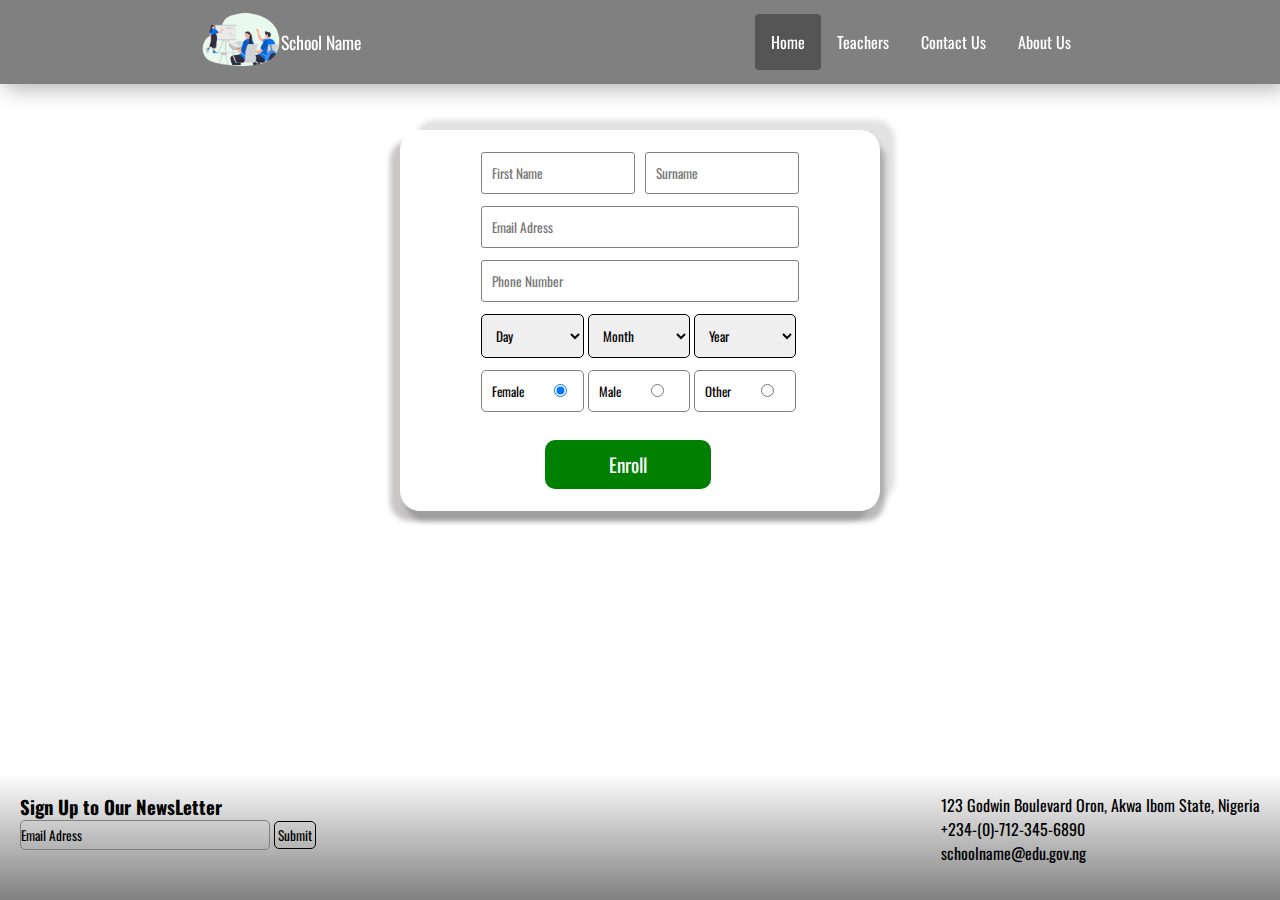
<file: form.html>
<!DOCTYPE html>
<html lang="en">
<head>
    <meta charset="UTF-8">
    <meta http-equiv="X-UA-Compatible" content="IE=edge">
    <meta name="viewport" content="width=device-width, initial-scale=1.0">
    <title>Enrol Now</title>
    <link rel="stylesheet" href="./CSS/style.css">
    <link rel="shortcut icon" href="images/Back-to-school.png" type="image/x-icon">
    <link rel="stylesheet" href="./CSS/form.css">
    <link rel="stylesheet" href="https://cdnjs.cloudflare.com/ajax/libs/font-awesome/6.2.0/css/all.css" integrity="sha512-HHsOC+h3najWR7OKiGZtfhFIEzg5VRIPde0kB0bG2QRidTQqf+sbfcxCTB16AcFB93xMjnBIKE29/MjdzXE+qw==" crossorigin="anonymous" referrerpolicy="no-referrer" />
    <script src="main.js" defer></script>
</head>
<body>
    <nav class="navbar">
        <div class="brand-title">
            <a href="index.html"><img src="Images/Classes.png" alt="Students in Class" id="school-logo"></a>
            School Name</div>
        <a href="#" class="toggle-button">
          <span class="bar"></span>
          <span class="bar"></span>
          <span class="bar"></span>
        </a>
        <div class="navbar-links">
          <ul>
            <li class="active"><a href="index.html">Home</a></li>
            <li><a href="teacher.html">Teachers</a></li>
            <li><a href="contact.html">Contact Us</a></li>
            <li><a href="about.html">About Us</a></li>
          </ul>
        </div>
    </nav>
    <div class="formContainer">
        <form action = "=" name="myForm" onsubmit="return(validate())">
            <table>
                <tr>
                    <td><input type="text" name="firstName" id="firstname" placeholder="First Name" required>
                    <input type="text" name="surName" id="surname" placeholder="Surname" required></td>
                </tr>
                <tr>
                    <td><input type="email" name="Email" id="mail" placeholder="Email Adress"  required></td>
                </tr>
                <tr>
                    <td><input type="tel" name="Tel" id="tel" placeholder="Phone Number" required></td>
                </tr>
                <tr>
                    <td>
                        <select id="day" name="DayofBirth">
                            <option value="-1" selected>Day</option>
                            <option value="1">1</option>
                            <option value="2">2</option>
                            <option value="3">3</option>
                            <option value="4">4</option>
                            <option value="5">5</option>
                            <option value="6">6</option>
                            <option value="7">7</option>
                            <option value="8">8</option>
                            <option value="9">9</option>
                            <option value="10">10</option>
                            <option value="11">11</option>
                            <option value="12">12</option>
                            <option value="13">13</option>
                            <option value="14">14</option>
                            <option value="15">15</option>
                            <option value="16">16</option>
                            <option value="17">17</option>
                            <option value="18">18</option>
                            <option value="19">19</option>
                            <option value="20">20</option>
                            <option value="21">21</option>
                            <option value="22">22</option>
                            <option value="23">23</option>
                            <option value="24">24</option>
                            <option value="25">25</option>
                            <option value="26">26</option>
                            <option value="27">27</option>
                            <option value="28">28</option>
                            <option value="29">29</option>
                            <option value="30">30</option>
                            <option value="31">31</option>
                        </select> 
                        <select id="month" name="MonthofBirth">
                            <option value="-1" selected>Month</option>
                            <option value="01">January</option>
                            <option value="02">February</option>
                            <option value="03">March</option>
                            <option value="04">April</option>
                            <option value="05">May</option>
                            <option value="06">June</option>
                            <option value="07">July</option>
                            <option value="08">August</option>
                            <option value="09">September</option>
                            <option value="10">October</option>
                            <option value="11">November</option>
                            <option value="12">December</option>
                        </select>
                        <select id="year" name="YearofBirth">
                            <option value="-1" selected>Year</option>
                            <option value="2003">2003</option>
                            <option value="2004">2004</option>
                            <option value="2005">2005</option>
                            <option value="2006">2006</option>
                            <option value="2007">2007</option>
                            <option value="2008">2008</option>
                            <option value="2009">2009</option>
                            <option value="2010">2010</option>
                            <option value="2011">2011</option>
                            <option value="2012">2012</option>
                            <option value="2013">2013</option>
                            <option value="2014">2014</option>
                            <option value="2015">2015</option>
                            <option value="2016">2016</option>
                            <option value="2017">2017</option>
                            <option value="2018">2018</option>
                            <option value="2019">2019</option>
                            <option value="2020">2020</option>
                            <option value="2021">2021</option>
                            <option value="2022">2022</option>
                        </select>           
                    </td>
                </tr>
                <tr>
                    <td>
                        <div id="fm"><label for="Female">Female</label><input type="radio" id="rd1" name="Gender" value="Female" checked></div>
                      
                        <div id="ml"><label for="Male">Male</label><input type="radio" id="rd2" name="Gender" value="Male"></div>
                      
                        <div id="ot"><label for="Other">Other</label><input type="radio" id="rd3" name="Gender" value="Other"></div>
                    </td>                
                </tr>
                <tr>
                    <td>
                        <input type="submit" value="Enroll" id="sgn">
                    </td>
                </tr>
            </table>
        </form>
    </div>
    <footer>
        <div class="da">
            <h3>Sign Up to Our NewsLetter</h3>
        <form action="">
            <input type="email" placeholder="Email Adress">
            <button>Submit</button>
        </form>
        <i class="fa-brands fa-youtube" id="youtube"></i>
        <i class="fa-brands fa-twitter" id="twitter"></i>
        <i class="fa-brands fa-instagram" id="instagram"></i>
        <i class="fa-brands fa-facebook" id="facebook"></i>
        <i class="fa-brands fa-whatsapp" id="whatsapp"></i>
        <i class="fa-brands fa-github" id="github"></i>
        </div>
        <div class="db">
            <p><i class="fa-solid fa-house"></i>
            123 Godwin Boulevard Oron, Akwa Ibom State, Nigeria</p>
            <p><i class="fa-solid fa-phone"></i>
            +234-(0)-712-345-6890</p>
            <p><i class="fa-solid fa-envelope"></i>
            schoolname@edu.gov.ng</p>
        </div>
        
    </footer>
    
</body>
</html>
</file>
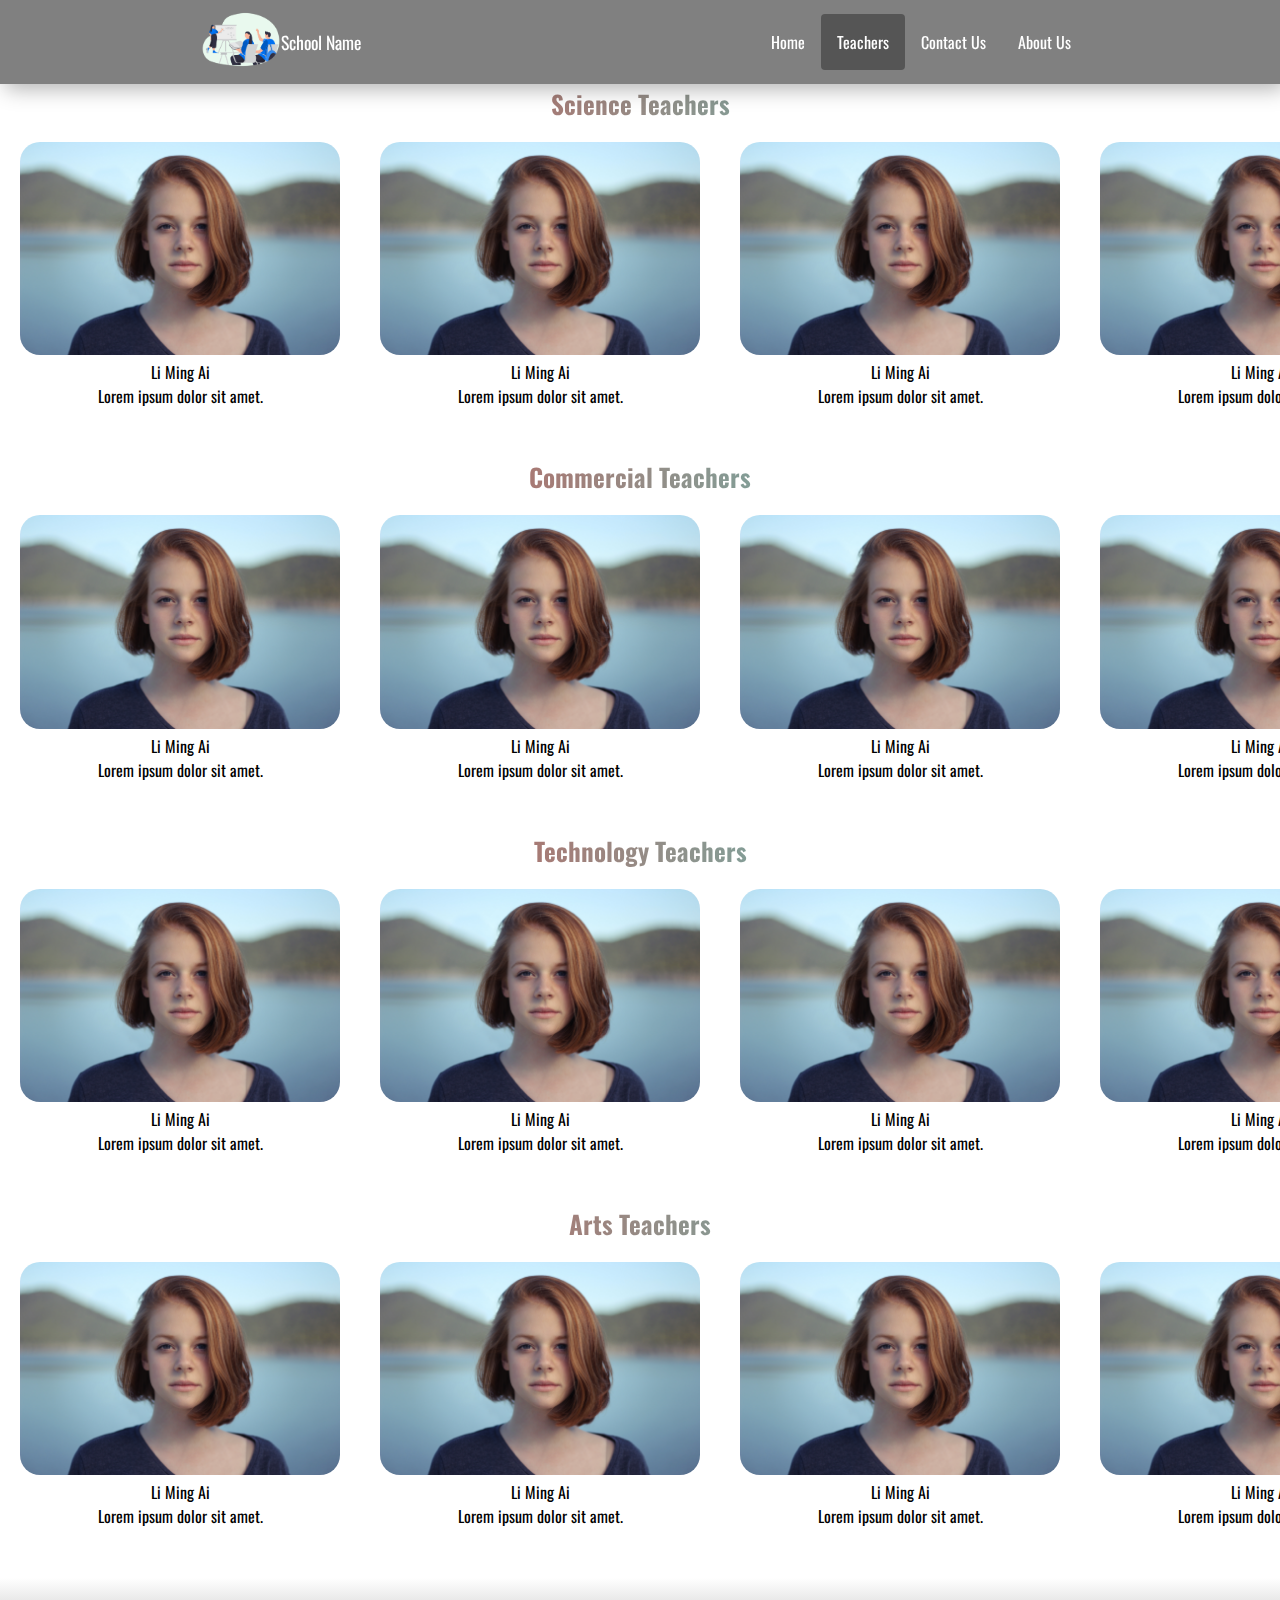
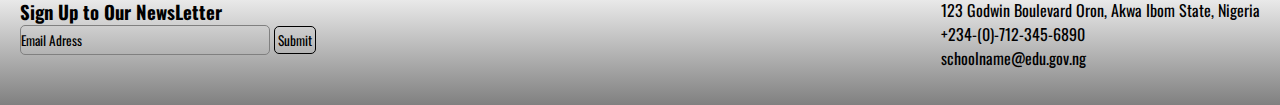
<file: teacher.html>
<!DOCTYPE html>
<html lang="en">
  <head>
    <meta charset="UTF-8" />
    <meta http-equiv="X-UA-Compatible" content="IE=edge" />
    <meta name="viewport" content="width=device-width, initial-scale=1.0" />
    <title>Teachers</title>
    <link
      rel="shortcut icon"
      href="images/Back-to-school.png"
      type="image/x-icon"
    />
    <link rel="stylesheet" href="./CSS/style.css" />
    <link rel="stylesheet" href="./CSS/teacher.css" />
    <link
      rel="stylesheet"
      href="https://cdnjs.cloudflare.com/ajax/libs/font-awesome/6.2.0/css/all.css"
      integrity="sha512-HHsOC+h3najWR7OKiGZtfhFIEzg5VRIPde0kB0bG2QRidTQqf+sbfcxCTB16AcFB93xMjnBIKE29/MjdzXE+qw=="
      crossorigin="anonymous"
      referrerpolicy="no-referrer"
    />
    <script src="main.js" defer></script>
  </head>
  <body>
    <nav class="navbar">
      <div class="brand-title">
        <a href="index.html"
          ><img
            src="Images/Classes.png"
            alt="Students in Class"
            id="school-logo"
        /></a>
        School Name
      </div>
      <a href="#" class="toggle-button">
        <span class="bar"></span>
        <span class="bar"></span>
        <span class="bar"></span>
      </a>
      <div class="navbar-links">
        <ul>
          <li><a href="index.html">Home</a></li>
          <li class="active"><a href="teacher.html">Teachers</a></li>
          <li><a href="contact.html">Contact Us</a></li>
          <li><a href="about.html">About Us</a></li>
        </ul>
      </div>
    </nav>
    <div>
      <a href="#" class="scroll top"
        ><i class="fa-solid fa-arrow-up-long"></i
      ></a>
      <a href="#finish" class="scroll bottom"
        ><i class="fa-solid fa-arrow-down-long"></i
      ></a>
    </div>
    <section class="teachers">
      <h2>Science Teachers</h2>
      <div class="sci">
        <div>
          <img src="Images/teacher.jpg" alt="" />
          <p>Li Ming Ai</p>
          <p>Lorem ipsum dolor sit amet.</p>
        </div>
        <div>
          <img src="Images/teacher.jpg" alt="" />
          <p>Li Ming Ai</p>
          <p>Lorem ipsum dolor sit amet.</p>
        </div>
        <div>
          <img src="Images/teacher.jpg" alt="" />
          <p>Li Ming Ai</p>
          <p>Lorem ipsum dolor sit amet.</p>
        </div>
        <div>
          <img src="Images/teacher.jpg" alt="" />
          <p>Li Ming Ai</p>
          <p>Lorem ipsum dolor sit amet.</p>
        </div>
        <div>
          <img src="Images/teacher.jpg" alt="" />
          <p>Li Ming Ai</p>
          <p>Lorem ipsum dolor sit amet.</p>
        </div>
        <div>
          <img src="Images/teacher.jpg" alt="" />
          <p>Li Ming Ai</p>
          <p>Lorem ipsum dolor sit amet.</p>
        </div>
        <div>
          <img src="Images/teacher.jpg" alt="" />
          <p>Li Ming Ai</p>
          <p>Lorem ipsum dolor sit amet.</p>
        </div>
        <div>
          <img src="Images/teacher.jpg" alt="" />
          <p>Li Ming Ai</p>
          <p>Lorem ipsum dolor sit amet.</p>
        </div>
      </div>
      <h2>Commercial Teachers</h2>
      <div class="sci">
        <div>
          <img src="Images/teacher.jpg" alt="" />
          <p>Li Ming Ai</p>
          <p>Lorem ipsum dolor sit amet.</p>
        </div>
        <div>
          <img src="Images/teacher.jpg" alt="" />
          <p>Li Ming Ai</p>
          <p>Lorem ipsum dolor sit amet.</p>
        </div>
        <div>
          <img src="Images/teacher.jpg" alt="" />
          <p>Li Ming Ai</p>
          <p>Lorem ipsum dolor sit amet.</p>
        </div>
        <div>
          <img src="Images/teacher.jpg" alt="" />
          <p>Li Ming Ai</p>
          <p>Lorem ipsum dolor sit amet.</p>
        </div>
        <div>
          <img src="Images/teacher.jpg" alt="" />
          <p>Li Ming Ai</p>
          <p>Lorem ipsum dolor sit amet.</p>
        </div>
        <div>
          <img src="Images/teacher.jpg" alt="" />
          <p>Li Ming Ai</p>
          <p>Lorem ipsum dolor sit amet.</p>
        </div>
        <div>
          <img src="Images/teacher.jpg" alt="" />
          <p>Li Ming Ai</p>
          <p>Lorem ipsum dolor sit amet.</p>
        </div>
        <div>
          <img src="Images/teacher.jpg" alt="" />
          <p>Li Ming Ai</p>
          <p>Lorem ipsum dolor sit amet.</p>
        </div>
      </div>
      <h2>Technology Teachers</h2>
      <div class="sci">
        <div>
          <img src="Images/teacher.jpg" alt="" />
          <p>Li Ming Ai</p>
          <p>Lorem ipsum dolor sit amet.</p>
        </div>
        <div>
          <img src="Images/teacher.jpg" alt="" />
          <p>Li Ming Ai</p>
          <p>Lorem ipsum dolor sit amet.</p>
        </div>
        <div>
          <img src="Images/teacher.jpg" alt="" />
          <p>Li Ming Ai</p>
          <p>Lorem ipsum dolor sit amet.</p>
        </div>
        <div>
          <img src="Images/teacher.jpg" alt="" />
          <p>Li Ming Ai</p>
          <p>Lorem ipsum dolor sit amet.</p>
        </div>
        <div>
          <img src="Images/teacher.jpg" alt="" />
          <p>Li Ming Ai</p>
          <p>Lorem ipsum dolor sit amet.</p>
        </div>
        <div>
          <img src="Images/teacher.jpg" alt="" />
          <p>Li Ming Ai</p>
          <p>Lorem ipsum dolor sit amet.</p>
        </div>
        <div>
          <img src="Images/teacher.jpg" alt="" />
          <p>Li Ming Ai</p>
          <p>Lorem ipsum dolor sit amet.</p>
        </div>
        <div>
          <img src="Images/teacher.jpg" alt="" />
          <p>Li Ming Ai</p>
          <p>Lorem ipsum dolor sit amet.</p>
        </div>
      </div>
      <h2>Arts Teachers</h2>
      <div class="sci">
        <div>
          <img src="Images/teacher.jpg" alt="" />
          <p>Li Ming Ai</p>
          <p>Lorem ipsum dolor sit amet.</p>
        </div>
        <div>
          <img src="Images/teacher.jpg" alt="" />
          <p>Li Ming Ai</p>
          <p>Lorem ipsum dolor sit amet.</p>
        </div>
        <div>
          <img src="Images/teacher.jpg" alt="" />
          <p>Li Ming Ai</p>
          <p>Lorem ipsum dolor sit amet.</p>
        </div>
        <div>
          <img src="Images/teacher.jpg" alt="" />
          <p>Li Ming Ai</p>
          <p>Lorem ipsum dolor sit amet.</p>
        </div>
        <div>
          <img src="Images/teacher.jpg" alt="" />
          <p>Li Ming Ai</p>
          <p>Lorem ipsum dolor sit amet.</p>
        </div>
        <div>
          <img src="Images/teacher.jpg" alt="" />
          <p>Li Ming Ai</p>
          <p>Lorem ipsum dolor sit amet.</p>
        </div>
        <div>
          <img src="Images/teacher.jpg" alt="" />
          <p>Li Ming Ai</p>
          <p>Lorem ipsum dolor sit amet.</p>
        </div>
        <div>
          <img src="Images/teacher.jpg" alt="" />
          <p>Li Ming Ai</p>
          <p>Lorem ipsum dolor sit amet.</p>
        </div>
      </div>
    </section>
    <footer>
      <div class="da">
        <h3>Sign Up to Our NewsLetter</h3>
        <form action="">
          <input type="email" placeholder="Email Adress" />
          <button>Submit</button>
        </form>
        <i class="fa-brands fa-youtube" id="youtube"></i>
        <i class="fa-brands fa-twitter" id="twitter"></i>
        <i class="fa-brands fa-instagram" id="instagram"></i>
        <i class="fa-brands fa-facebook" id="facebook"></i>
        <i class="fa-brands fa-whatsapp" id="whatsapp"></i>
        <i class="fa-brands fa-github" id="github"></i>
      </div>
      <div class="db">
        <p>
          <i class="fa-solid fa-house"></i> 123 Godwin Boulevard Oron, Akwa Ibom
          State, Nigeria
        </p>
        <p><i class="fa-solid fa-phone"></i> +234-(0)-712-345-6890</p>
        <p><i class="fa-solid fa-envelope"></i> schoolname@edu.gov.ng</p>
      </div>
    </footer>
    <div id="finish"></div>
  </body>
</html>
</file>
<file: CSS/style.css>
@import url('https://fonts.googleapis.com/css2?family=Oswald:wght@400;500;700&display=swap');
*{
    margin: 0;
    padding: 0;
    box-sizing: border-box;
    font-family: 'Oswald', sans-serif;
    text-decoration: none;
    list-style: none;
}
html{
    scroll-behavior: smooth;
}
/*Header*/
.navbar {
    display: flex;
    position: relative;
    justify-content: space-around;
    align-items: center;
    background-color: rgb(128,128,128);
    color: white;
    box-shadow: 5px 5px 20px rgba(0,0,0,0.3);
    position: fixed;
    top: 0;
    left: 0;
    right: 0;
    z-index: 9;
}
.brand-title {
    display: flex;
    align-items: center;
    font-size: 1.1rem;
    margin: .5rem;
}
#school-logo{
    width: 80px;
}
.navbar-links {
    height: 100%;
}
.navbar-links ul {
    display: flex;
    margin: 0;
    padding: 0;
}
.navbar-links li a {
    display: block;
    text-decoration: none;
    color: white;
    padding: 1rem;
}
.navbar-links li{
    border-radius: 4px;
}
.navbar-links .active{
    background-color: #555;
}
.navbar-links li:hover {
    background-color: #555;
}
.toggle-button {
    position: absolute;
    top: 1.5rem;
    right: 1rem;
    display: none;
    flex-direction: column;
    justify-content: space-between;
    width: 30px;
    height: 21px;
    z-index: 10;
}

.toggle-button .bar {
    height: 3px;
    width: 100%;
    background-color: white;
    border-radius: 10px;
}
/*Body*/
.container{
    background-color: #707783;
    margin-top: 83px;
}
.contents{
    width: 40vw;
    height: 100%;
    display: inline-block;
    margin-right: 3rem;
    vertical-align: top;
}
.contents p{
    width: 100%;
    font-size: 20px;
    letter-spacing: 3px;
}
.class-students{
    width: 40%;
    border-radius: 30px;
}
button{
    background: transparent;
    border: 1px solid #000000;
    border-radius: 10px;
}
button:hover{
    background: #000000;
}
button a{
    padding: 10px;
    font-size: 30px;
    color: #000000;   
}
button a:hover{
    color: #707783;
}
.offer{
    display: flex;
    margin: 10px;
}
.offer-img{
    width: 250px;
}
.offer div{
    text-align: center;
    margin: 5px;
}
.offer div:hover{
    border-radius: 15px;
    box-shadow: 5px -5px 15px rgba(0,0,0,0.3),
    -5px 5px 15px rgba(1,2,3,0.3);
}
/*Footer*/
footer{
    background: linear-gradient(rgb(255, 255, 255),#808080);
    padding: 20px;
    display: flex;
    justify-content: space-between;
}
#e-mail{
    color: #000000;
    cursor: pointer;
}
#youtube{
    color: #ff0000;
    cursor: pointer;
}
#twitter{
    color: rgb(8,160,233);
    cursor: pointer;
}
#instagram{
    color: #be17be;
    cursor: pointer;
}
#facebook{
    color: #0000ff;
    cursor: pointer;
}
#whatsapp{
    color: #00ff00;
    cursor: pointer;
}
#github{
    color: #ffffff;
    cursor: pointer;
}
footer .da i{
    font-size: 20px;
    margin-top: 10px;
    margin-right: 5px;
}
footer .da input{
    background: transparent;
    border: 1px solid #808080;
    border-radius: 5px;
    width: 250px;
    height: 30px;
}
footer .da input::placeholder{
    color: #000000;
}
footer .da button{
    padding: 3px;
    border-radius: 5px;
    cursor: pointer;
}
footer .da button:hover{
    background: grey;

}
/*Scroll*/
.scroll{
    position: fixed;
    top: 50%;
    right: 0;
    color: #030203;
    font-size: 25px;
    z-index: 15;
}
.scroll.top {
    top: calc(50% - 30px);
    color: #030203;
}
.scroll.bottom{
    top: calc(50% - 0);
}
/*Carousel*/
.carousel-wrapper {
    height: 350px;
    position: relative;
    width: 500px;
    display: block;
    margin: 50px auto ;
    border: 2px solid rgb(0, 0, 0);
    border-radius: 5px;
    box-shadow: -5px 10px 15px rgba(90, 90, 90, 0.596),
    10px -5px 15px rgba(90, 90, 90, 0.3);
}

.carousel-item {
    position: absolute;
    top: 0;
    bottom: 0;
    left: 0;
    right: 0;
    padding: 25px 50px;
    opacity: 0;
    transition: all 0.5s ease-in-out;
}
.arrow{
    border: solid black;
    border-width: 0 3px 3px 0;
    display: inline-block;
    padding: 12px;
}
.arrow-prev {
    left: 30px;
    position: absolute;
    top: 50%;
    transform: translateY(-50%) rotate(135deg);

}
.arrow-next {
    right: 30px;
    position: absolute;
    top: 50%;
    transform: translateY(-50%) rotate(-45deg);
}

[id^= "item"] {
    display: none;
}
.item-1 {
    z-index: 2;
    opacity: 1;
    background: url('../Images/school1.jpg');
    background-size: cover;
}
.item-2 {
    background: url('../Images/school2.jpg');
    background-size: cover;
}
.item-3 {
    background: url('../Images/school3.jpg');
    background-size: cover;
}
.item-4 {
    background: url('../Images/school4.jpg');
    background-size: cover;
}
.item-5 {
    background: url('../Images/school5.jpg');
    background-size: cover;
}
.item-6 {
    background: url('../Images/school6.jpg');
    background-size: cover;
}

  
*:target ~ .item-1{
    opacity: 0;
}
#item-1:target ~ .item-1 {
    opacity: 1;

}
#item-2:target ~ .item-2,
#item-3:target ~ .item-3,
#item-4:target ~ .item-4,
#item-5:target ~ .item-5,
#item-6:target ~ .item-6{
    z-index: 3;
    opacity: 1;
}
/*Media Queries*/
@media screen and (max-width: 800px) {
    .navbar {
        flex-direction: column;
        align-items: flex-start;
    }

    .toggle-button {
        display: flex;
    }

    .navbar-links {
        display: none;
        width: 100%;
    }

    .navbar-links ul {
        width: 100%;
        flex-direction: column;
    }

    .navbar-links ul li {
        text-align: center;
    }

    .navbar-links ul li a {
        padding: .5rem 1rem;
    }

    .navbar-links.active {
        display: flex;
    }
    .contents p{
        letter-spacing: normal;
    }
    .class-students{
        width: 50%;
    }
    .carousel-wrapper{
        height: 250px;
        width: 60%;
    }
    .offer{
        flex-direction: column;
    }
    footer{
        flex-direction: column;
    }
}
</file>
<file: CSS/form.css>
*{
    margin: 0;
    padding: 0;
    box-sizing: border-box;
}
.formContainer{
    display: flex;
    margin-top: 130px;
    margin-inline: auto;
    justify-content: center;
    align-items: center;
    width: 30rem;
    padding: 20px;
    border-radius: 20px;
    box-shadow: 5px 10px 5px rgba(117, 117, 117, 0.5), 
                -10px 10px 5px rgba(148, 142, 142, 0.5), 
                15px -10px 5px rgba(199, 197, 197, 0.5);
}
#hd{
    display: none;
}
#firstname,#surname{
    padding: 10px;
    width: 12vw;
    border-radius: 3px;
    border: 1px solid #808080;
}
#surname{
    margin-left: 0.5vw;
}
#mail{
    padding: 10px;
    width: 24.8vw;
    border: 1px solid #808080;
    border-radius: 3px;
    margin-top: 10px;
}
#tel{
    padding: 10px;
    width: 24.8vw;
    border: 1px solid #808080;
    border-radius: 3px;
    margin-top: 10px;
}
#day,#month,#year{
    padding: 10px;
    width: 8vw;
    border-radius: 5px;
    margin-top: 10px;
    border: 1px solid #000000;
}
#fm,#ml,#ot{
    display: inline-block;
    border: 1px solid #808080;
    padding: 10px;
    width: 8vw;
    font-size: 13px;
    border-radius: 5px;
    margin-top: 10px;
    margin-bottom: 10px;
}
#rd1,#rd2,#rd3{
    margin-left: 30px;
}
#sgn{
    padding: 10px 4rem;
    background-color: #008000;
    color: #fff;
    border: none;
    border-radius: 10px;
    font-size: 1.2rem;
    margin-left: 4rem; 
    margin-top: 1rem;
    cursor: pointer;
}
footer{
    position: fixed;
    bottom: 0;
    right: 0;
    left: 0;
    z-index: 3;
}

@media screen  and (max-width: 800px) {
    .formContainer{
        width: 70vw;
        padding: 2rem;
        margin-bottom: 13rem;
        margin-top: 10rem;
    }
    #firstname,#surname{
        width: 25vw;
    }
    #mail{
        width: 52vw;
    }
    #tel{
        width: 52vw;
    }
    #day,#month,#year{
        width: 16vw;
    }
    #fm,#ml,#ot{
        width: 16vw;
        font-size: 12px;
    }
    #rd1,#rd2,#rd3{
        margin-left: 13px;
    }/*
    #sgn{
        font-size: 15px;
        padding: 10px 40px;
    }*/
}
@media screen  and (max-width:555px) {
    .formContainer{
        width: 90vw;
        padding-inline: 10px;
    }
    #firstname,#surname{
        width: 35vw;
    }
    #mail,#tel{
        width: 72vw;
    }
    #day,#month,#year{
        width: 23vw;
    }
    #fm,#ml,#ot{
        width: 23vw;
    }
    #sgn{
        padding: 10px 3rem;
    }
}
@media screen and (max-width:444px) {
    .formContainer{
        margin-bottom: 20rem;
    }
    #sgn{
        padding: 10px 1.5rem;
    }
}
@media screen and (max-width:365px) {
    
    #rd1,#rd2,#rd3{
        margin-left: 15px;
    }
    #sgn{
        margin-left: 2rem;
        padding: 10px 1.6rem;
    }
}
</file>
<file: CSS/teacher.css>
*{
    margin: 0;
    padding: 0;
    box-sizing: border-box;
}
.sci{
    display: flex;
    flex-wrap: nowrap;
    overflow-x: scroll;
    -ms-overflow-style: none;  /* IE and Edge */
    scrollbar-width: none; /*Firefox*/
    margin-bottom: 30px;
}
h2{
    font-weight: 800;
    text-align: center;
    font-size: 25px;
    background: linear-gradient(to right, #ff2321,#2cf3e9);
    -webkit-text-fill-color: transparent;
    -webkit-background-clip: text;
}
h2:nth-of-type(1){
    margin-top: 85px;
}

.sci::-webkit-scrollbar{
    display: none;
}
.sci div{
    margin: 20px;
    text-align: center;
}
.sci img{
    width: 320px;
    border-radius: 20px;
}
</file>
